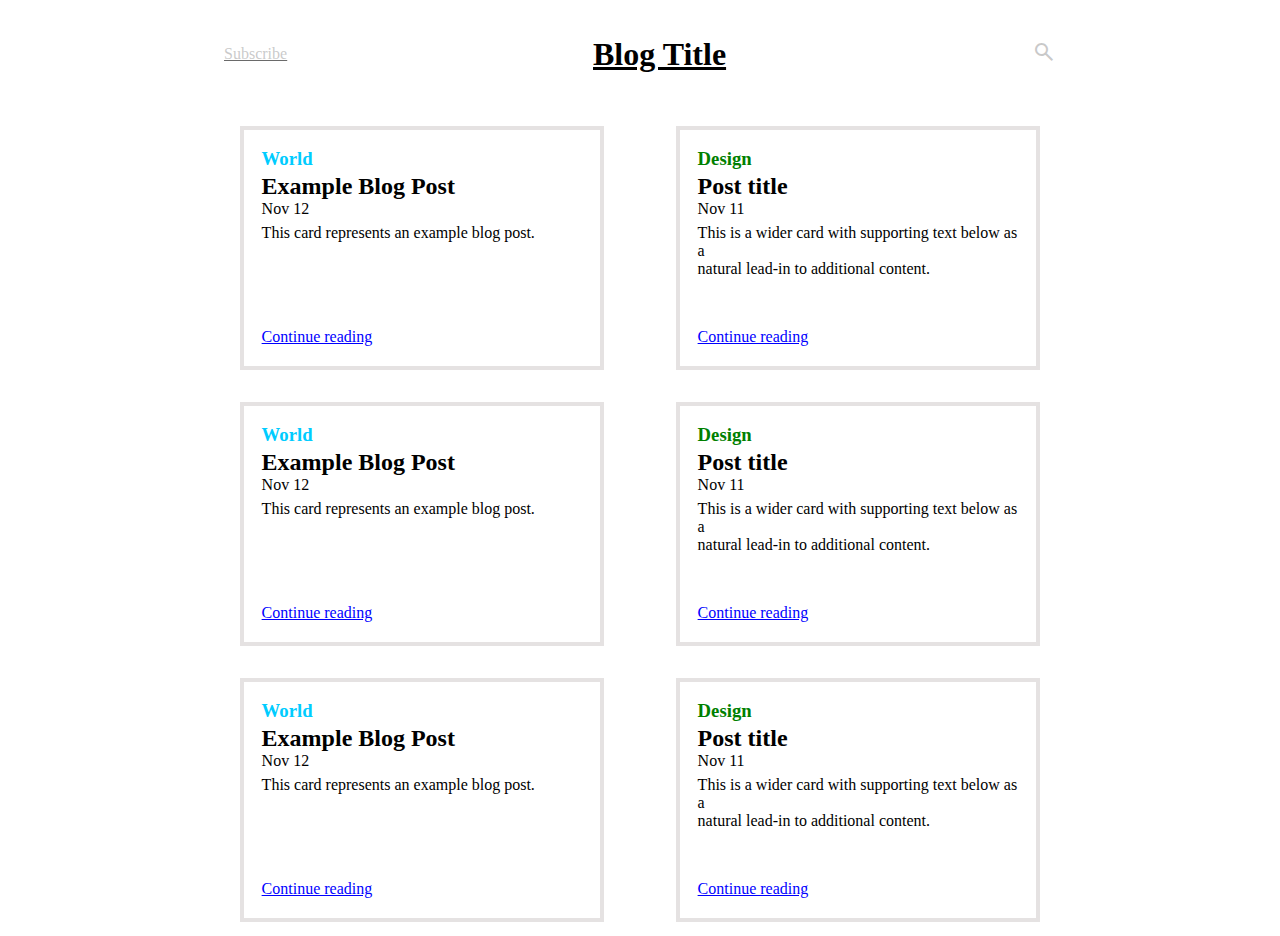
<file: grid/index.html>
<!DOCTYPE html>
<html lang="en">
<head>
  <meta charset="UTF-8">
  <meta http-equiv="X-UA-Compatible" content="IE=edge">
  <meta name="viewport" content="width=device-width, initial-scale=1.0">
  <title>BLOG SITE</title>
  <link rel="stylesheet" href="https://fonts.googleapis.com/css2?family=Material+Symbols+Outlined:opsz,wght,FILL,GRAD@20..48,100..700,0..1,-50..200" />
  <link rel="stylesheet" href="style.css">
</head>
<body> 
  <div id=wrapper>
    <div class="container">
      <div id="grid-head">
        <div class="subscribe">Subscribe</div>
        <div class="title">
            <h1>Blog Title</h1>
        </div>
        <div class="search">
            <span class="material-symbols-outlined">search</span>
        </div>
    </div>
    <div class="grid">
        <div class="grid-content" id="bg1">
            <h3 class="heading1">World</h3>
            <h2>Example Blog Post</h2>
            <p>Nov 12</p>
            <div class="desc">
                This card represents an example blog post.
            </div>
        </div>
            <div class="another">
            <a href="another.html" target="_blank">Continue reading</a>
            </div>
    </div>
    <div class="grid">
        <div class="grid-content" id="bg2">
            <h3 class="heading2">Design</h3>
            <h2>Post title</h2>
            <p>Nov 11</p>
            <div class="desc">
                This is a wider card with supporting text below as a<br>
                natural lead-in to additional content.
            </div>
        </div>
            <div class="another">
            <a href="another.html" target="_blank">Continue reading</a>
            </div>
    </div>
    <div class="grid">
        <div class="grid-content" id="bg3">
            <h3 class="heading1">World</h3>
            <h2>Example Blog Post</h2>
            <p>Nov 12</p>
            <div class="desc">
                This card represents an example blog post.
            </div>
        </div>
            <div class="another">
            <a href="another.html" target="_blank">Continue reading</a>
            </div>
    </div>
    <div class="grid">
        <div class="grid-content" id="bg4">
            <h3 class="heading2">Design</h3>
            <h2>Post title</h2>
            <p>Nov 11</p>
            <div class="desc">
                This is a wider card with supporting text below as a<br>
                natural lead-in to additional content.
            </div>
        </div>
            <div class="another">
            <a href="another.html" target="_blank">Continue reading</a>
            </div>
    </div>
    <div class="grid">
        <div class="grid-content" id="bg5">
            <h3 class="heading1">World</h3>
            <h2>Example Blog Post</h2>
            <p>Nov 12</p>
            <div class="desc">
                This card represents an example blog post.
            </div>
        </div>
            <div class="another">
            <a href="another.html" target="_blank">Continue reading</a>
            </div>
    </div>
    <div class="grid">
        <div class="grid-content" id="bg6">
            <h3 class="heading2">Design</h3>
            <h2>Post title</h2>
            <p>Nov 11</p>
            <div class="desc">
                This is a wider card with supporting text below as a<br>
                natural lead-in to additional content.
            </div>
        </div>
            <div class="another">
            <a href="another.html" target="_blank">Continue reading</a>
            </div>
    </div>
    </div>
  </div>
</body>
</html>
</file>
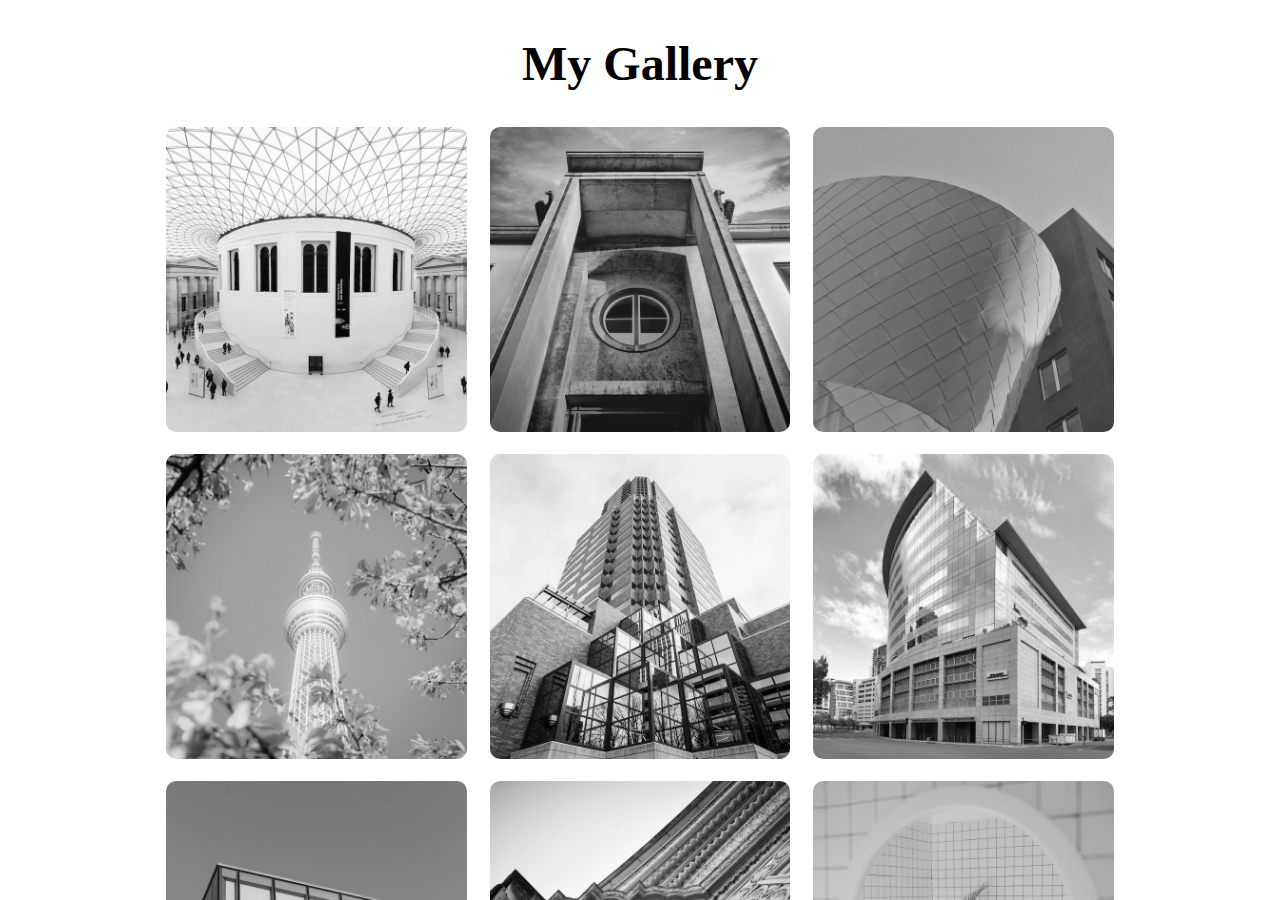
<file: image_gallery_grid/index.html>
<!DOCTYPE html>
<html lang="en">
<head>
    <meta charset="UTF-8">
    <meta http-equiv="X-UA-Compatible" content="IE=edge">
    <meta name="viewport" content="width=device-width, initial-scale=1.0">
    <title>Image Gallery</title>
    <link rel="stylesheet" href="style.css">
</head>
<body>
    <div id="wrapper">
        <div class="container">
            <h1>My Gallery</h1>
            <div class="gallery">
                <figure class="card">
                    <img src="image1.jpg" alt="">
                    <figcaption>Image1</figcaption>
                </figure>
                <figure class="card">
                    <img src="image2.jpeg" alt="">
                    <figcaption>Image2</figcaption>
                </figure>
                <figure class="card">
                    <img src="image3.jpeg" alt="">
                    <figcaption>Image3</figcaption>
                </figure>
                <figure class="card">
                    <img src="image4.jpeg" alt="">
                    <figcaption>Image4</figcaption>
                </figure>
                <figure class="card">
                    <img src="image5.jpeg" alt="">
                    <figcaption>Image5</figcaption>
                </figure>
                <figure class="card">
                    <img src="image6.jpeg" alt="">
                    <figcaption>Image6</figcaption>
                </figure>
                <figure class="card">
                    <img src="image7.jpeg" alt="">
                    <figcaption>Image7</figcaption>
                </figure>
                <figure class="card">
                    <img src="image8.jpeg" alt="">
                    <figcaption>Image8</figcaption>
                </figure>
                <figure class="card">
                    <img src="image9.jpeg" alt="">
                    <figcaption>Image9</figcaption>
                </figure>
            </div>
        </div>
    </div>
</body>
</html>
</file>
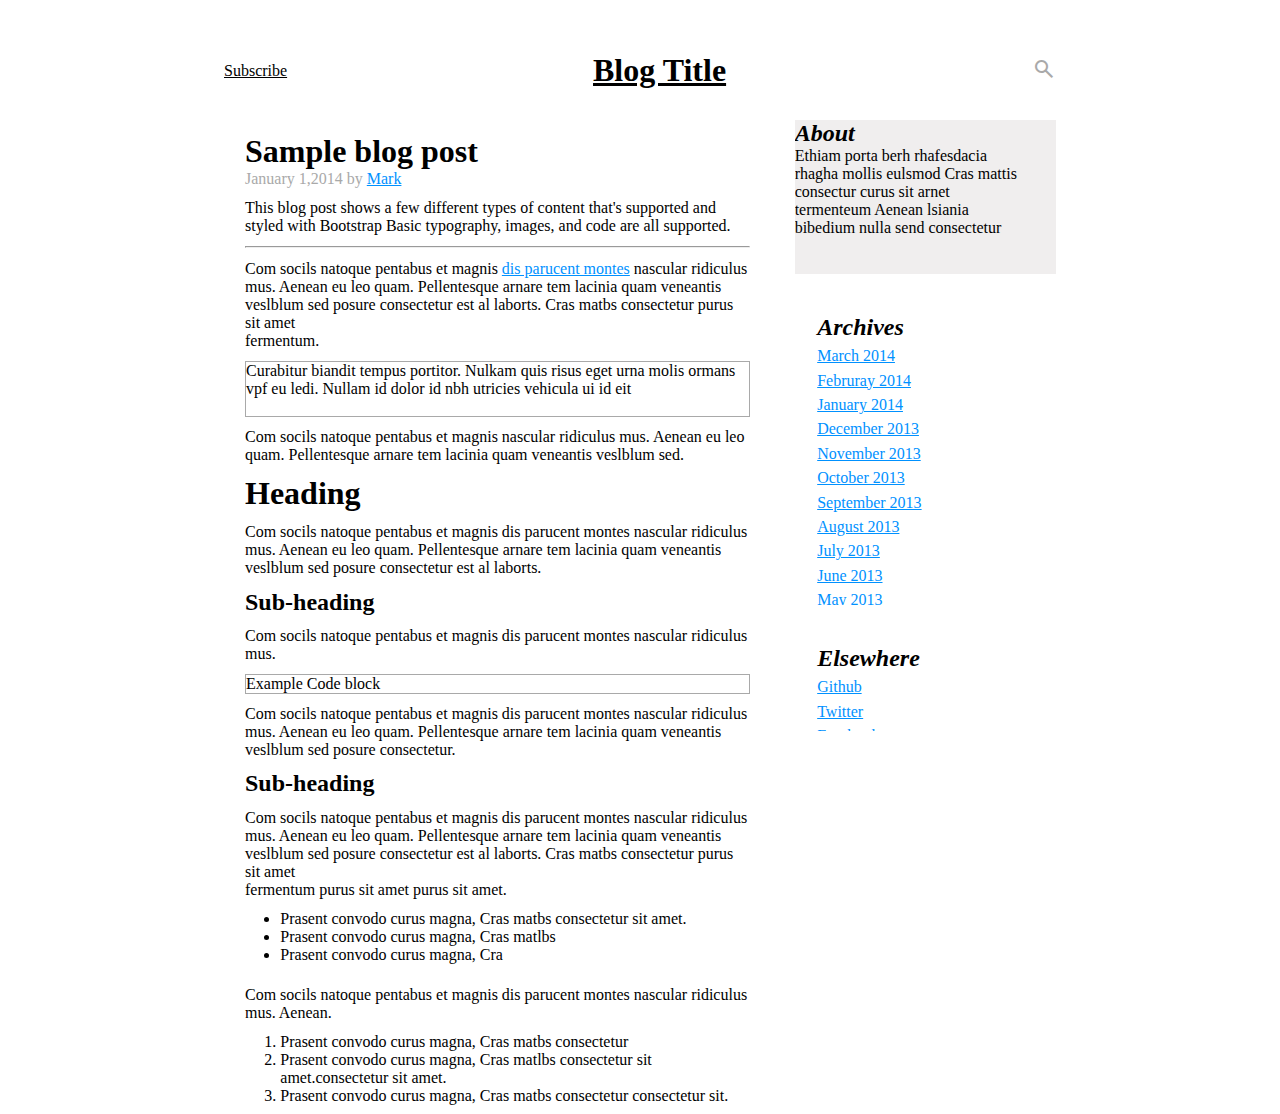
<file: grid/another.html>
<!DOCTYPE html>
<html lang="en">
<head>
    <meta charset="UTF-8">
    <meta http-equiv="X-UA-Compatible" content="IE=edge">
    <meta name="viewport" content="width=device-width, initial-scale=1.0">
    <title>new page</title>
    <link rel="stylesheet" href="https://fonts.googleapis.com/css2?family=Material+Symbols+Outlined:opsz,wght,FILL,GRAD@20..48,100..700,0..1,-50..200" />
    <link rel="stylesheet" href="another.css">
</head>
<body>
  
  <div id="wrapper">
    <div class="container">
        <div class="grid" id="header">
            <div class="Subscribe">Subscribe</div>
            <div class="title"><h1>Blog Title</h1></div>
            <div class="search">
                <span class="material-symbols-outlined">search</span>
            </div>
        </div>
        <div class="grid" id="content">

            <div class="grid-content">
                <h1>Sample blog post</h1>
                <p class="jan">January 1,2014 by <a href="">Mark</a></p>
                <p>
                    This blog post shows a few different types of content that's supported and styled with  
                    Bootstrap Basic typography, images, and code are all supported.
                </p>
                <hr>
                <p>
                    Com socils natoque pentabus et magnis <a href="">dis parucent montes</a> nascular ridiculus mus.
                    Aenean eu leo quam. Pellentesque arnare tem lacinia quam veneantis veslblum sed
                    posure consectetur est al laborts. Cras matbs consectetur purus sit amet <br>
                    fermentum.
                </p>
                <div style="border:1px solid darkgrey">
                    Curabitur biandit tempus portitor. Nulkam quis risus eget urna molis ormans vpf eu
                    ledi. Nullam id dolor id nbh utricies vehicula ui id eit
                    <br><br>
                </div>
                <p>
                    Com socils natoque pentabus et magnis nascular ridiculus mus.
                    Aenean eu leo quam. Pellentesque arnare tem lacinia quam veneantis veslblum sed.
                </p>
                <h1>Heading</h1>
                <p>
                    Com socils natoque pentabus et magnis dis parucent montes nascular ridiculus mus.
                    Aenean eu leo quam. Pellentesque arnare tem lacinia quam veneantis veslblum sed
                    posure consectetur est al laborts.
                </p>
                <h2>Sub-heading</h2>
                <p>
                    Com socils natoque pentabus et magnis dis parucent montes nascular ridiculus mus.
                </p>
                <div style="border:1px solid darkgrey">
                    Example Code block 
                </div>
                <p>
                    Com socils natoque pentabus et magnis dis parucent montes nascular ridiculus mus.
                    Aenean eu leo quam. Pellentesque arnare tem lacinia quam veneantis veslblum sed
                    posure consectetur.
                </p>
                <h2>Sub-heading</h2>
                <p>
                    Com socils natoque pentabus et magnis dis parucent montes nascular ridiculus mus.
                    Aenean eu leo quam. Pellentesque arnare tem lacinia quam veneantis veslblum sed
                    posure consectetur est al laborts. Cras matbs consectetur purus sit amet <br>
                    fermentum purus sit amet purus sit amet.

                    <ul class="list">
                        <li>Prasent convodo curus magna, Cras matbs consectetur sit amet.</li>
                        <li>Prasent convodo curus magna, Cras matlbs</li>
                        <li>Prasent convodo curus magna, Cra</li>
                    </ul>
                </p>
                <p>
                    Com socils natoque pentabus et magnis dis parucent montes nascular ridiculus mus.
                    Aenean. 

                    <ol class="list">
                        <li>Prasent convodo curus magna, Cras matbs consectetur</li>
                        <li>Prasent convodo curus magna, Cras matlbs consectetur sit amet.consectetur sit amet.</li>
                        <li>Prasent convodo curus magna, Cras matbs consectetur consectetur sit.</li>
                    </ol>
                </p>
                <p>
                    Com socils natoque pentabus et magnis dis parucent montes nascular ridiculus mus.
                    Aenean eu.
                </p>

                <div class="btn">
                    <span class="older">Older Post</span>
                    <span class="newer">Newer Post</span>
                </div>
                
            </div>

        </div>
        <div class="grid" id="about">
            <div class="content">
                <h2><i>About</i></h2>
                <p>Ethiam porta berh rhafesdacia <br>
                    rhagha mollis eulsmod Cras mattis
                    consectur curus sit arnet <br>
                    termenteum Aenean lsiania <br>
                    bibedium nulla send consectetur
                </p>
            </div>
        </div>
        <div class="grid" id="archives">
            <div class="archivess">
                <h2><i>Archives</i></h2>
                <a href="">March 2014</a>
                <a href="">Februray 2014</a>
                <a href="">January 2014</a>
                <a href="">December 2013</a>
                <a href="">November 2013</a>
                <a href="">October 2013</a>
                <a href="">September 2013</a>
                <a href="">August 2013</a>
                <a href="">July 2013</a>
                <a href="">June 2013</a>
                <a href="">May 2013</a>
                <a href="">April 2013</a>
            </div>
        </div>
        <div class="grid" id="else">
            <div class="elsewhere">
                <h2><i>Elsewhere</i></h2>
                <a href="">Github</a>
                <a href="">Twitter</a>
                <a href="">Facebook</a>
            </div>
        </div>
    </div>
</div>
    
</body>
</html>
</file>
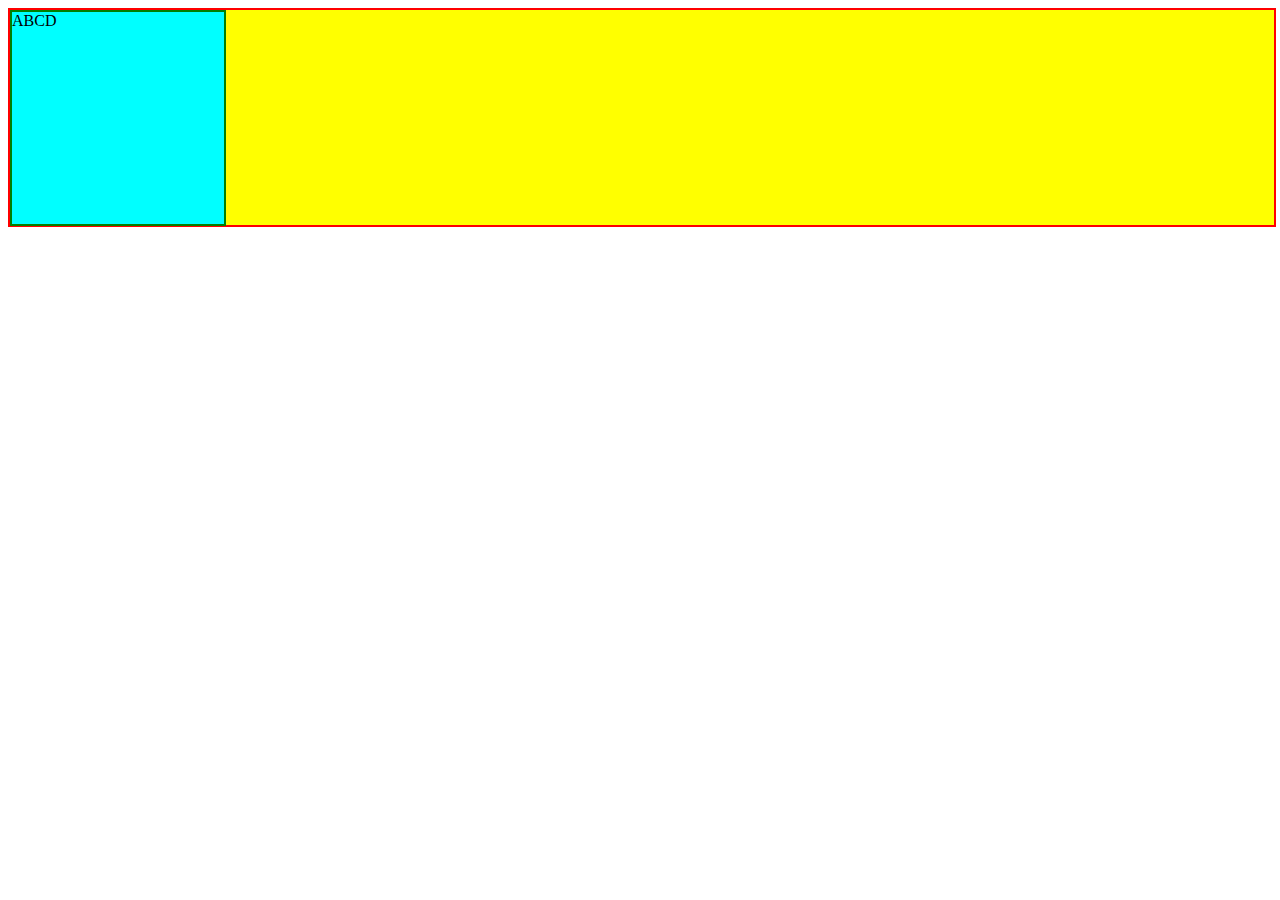
<file: hw/animation.html>
<!DOCTYPE html>
<html lang="en">
<head>
    <meta charset="UTF-8">
    <meta http-equiv="X-UA-Compatible" content="IE=edge">
    <meta name="viewport" content="width=device-width, initial-scale=1.0">
    <title>Document</title>
    <link rel="stylesheet" href="animation.css">
</head>
<body>
    <div class="container">
        <div class="box">ABCD</div>
    </div>
</body>
</html>
</file>
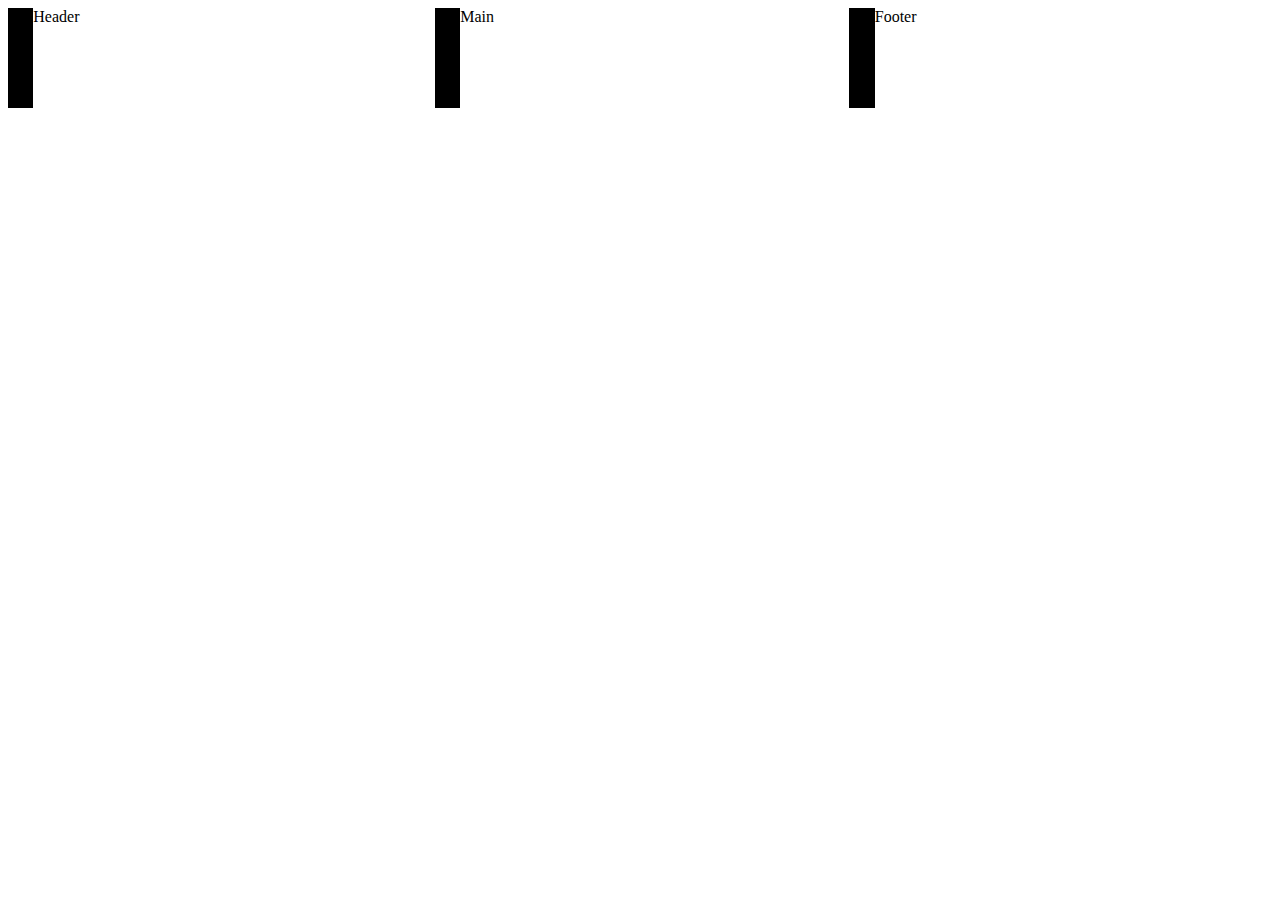
<file: hw/flex.html>
<!DOCTYPE html>
<html lang="en">
<head>
    <meta charset="UTF-8">
    <meta http-equiv="X-UA-Compatible" content="IE=edge">
    <meta name="viewport" content="width=device-width, initial-scale=1.0">
    <title>FLEXBOX</title>
    <link rel="stylesheet" href="flex.css">
</head>
<body>
    <div class="container">
        <div class="item">Header</div>
        <div class="item">Main</div>
        <div class="item">Footer</div>
      </div>
</div>
</body>
</html>
</file>
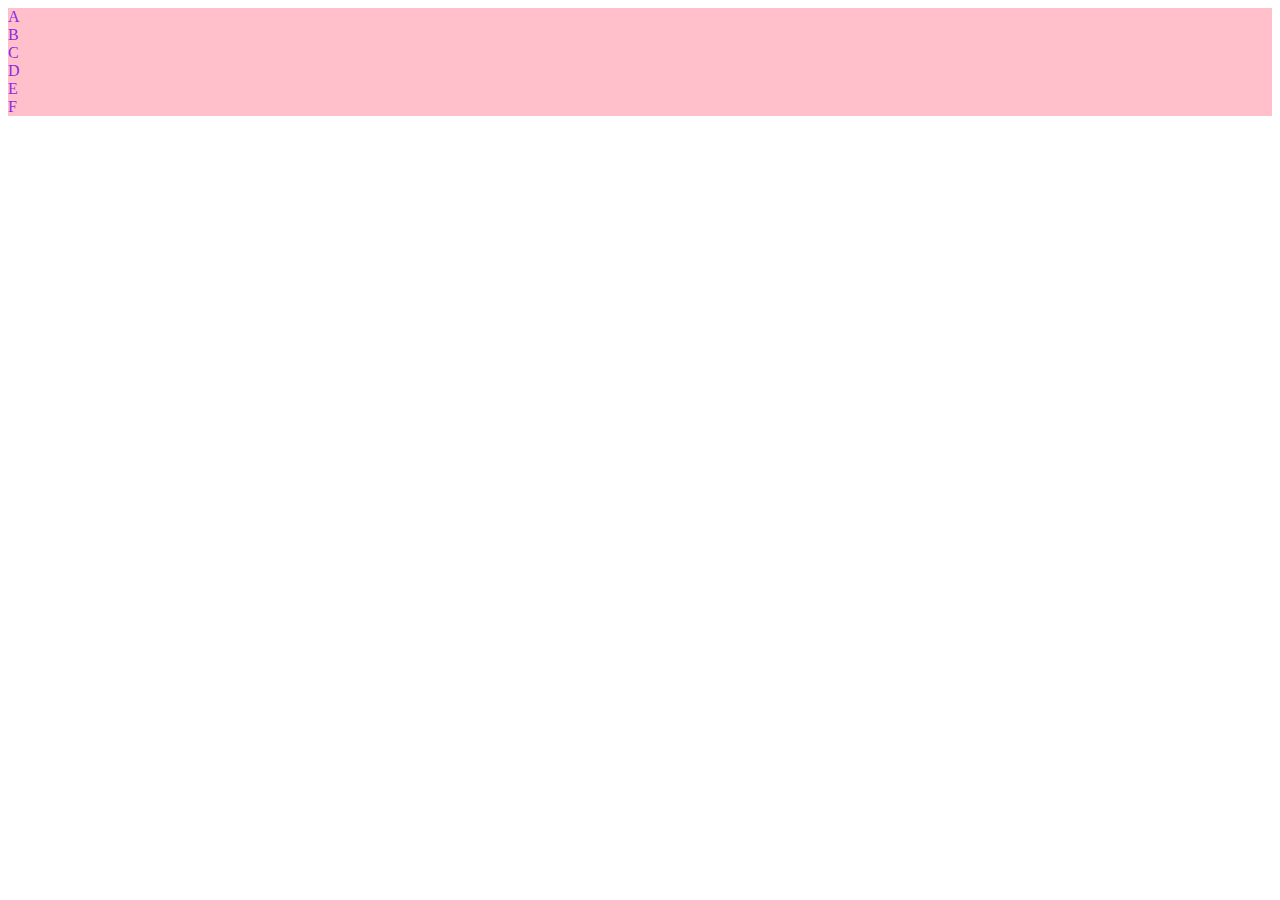
<file: hw/grid.html>
<!DOCTYPE html>
<html lang="en">
<head>
    <meta charset="UTF-8">
    <meta http-equiv="X-UA-Compatible" content="IE=edge">
    <meta name="viewport" content="width=device-width, initial-scale=1.0">
    <title>GRID</title>
    <link rel="stylesheet" href="grid.css">
</head>
<body>
    <div class="container">
        <div>A</div>
        <div>B</div>
        <div>C</div>
        <div>D</div>
        <div>E</div>
        <div>F</div>
      </div>
</body>
</html>
</file>
<file: grid/style.css>
*{
  padding:0;
  margin:0;
  box-sizing: border-box;
}

#wrapper{
  overflow-y: auto;
  overflow-x: hidden;
}

.container {
  display: grid;
  grid-gap: 2.5em;
  grid-template-columns: repeat(2,1fr) ;
  grid-template-rows: 8vh repeat(3,1fr);
  min-height: 100vh;
  width: 65vw;
  margin: 2vh auto;
  grid-template-areas: 
  "hd hd"
  "b1 b2"
  "b3 b4"
  "b5 b6";
}

.grid{
  justify-self: center;
  box-shadow: 0px 0px 0px 4px #E5E2E2;
  width: 90%;
  
}

#grid-head{
  justify-content: space-between;
  display: flex;
  width: 100%;
  text-decoration: underline;
  align-items: center;
  grid-area: hd;
}

.grid-content {
    margin: 0 auto;
    height: 75%;
    width: 90%;
    margin-top: 5%;
    margin-bottom: 1%;
}

.heading1 {
  color: rgb(0, 204, 255);
}

.heading2{
  color: green;
}

.subscribe{
  text-decoration: underline;
  color: rgba(169, 169, 169, 0.629);
  cursor: pointer;
}

.search{
  color: rgba(169, 169, 169, 0.629);
  cursor: pointer;
}

.desc{
  margin-top: 2%;
}
.another  {
  width:90%;
  margin: 0 auto; 
}

.another a {
  text-decoration: underline;
  color: blue;
}
.grid-content h3{
  margin-bottom: 1%;
  margin-top: 4%;
}
#bg1
{
    grid-area: b1;
}

#bg2
{
    grid-area: b2;
}

#bg3
{
    grid-area: b3;
}

#bg4
{
    grid-area: b4;
}

#bg5
{
    grid-area: b5;
}

#bg6
{
    grid-area: b6;
}
</file>
<file: image_gallery_grid/style.css>
* {
    margin: 0;
    padding: 0;
    box-sizing: border-box;
    
}

#wrapper{
    overflow-y: auto;
    overflow-x: hidden;
    height: 100vh;
}

.gallery {
    display: grid;
    grid-template-columns: repeat(3, 1fr);
    grid-template-rows: repeat(3, 1fr);
    grid-gap: 1.4rem;
}

.container {
    margin: 0 auto;
    width: 74vw;
}

h1{
    text-align: center;
    font-size: 3rem;
    margin: 4vh auto;
}

.card {
    
    
    position: relative;
    border-radius: 10px; 
    overflow: hidden;
    
}

.card img {
    width: 100%;
    height: 100%; 
    filter: grayscale(100%);
    box-shadow: 0 0 20px #333;
    object-fit: cover; 
}

.card:hover {
    transform: scale(1.03);
    filter: drop-shadow(0 0 10px #333); 
    transition: 0.3s;
}

.card:hover img{
   filter: grayscale(0%);  
}

.card figcaption{
   position: absolute;
   bottom: 0;
   left: 0;
   padding: 1.6rem;
   width: 100%; 
   height: 20%; 
   font-size: 16px;
   font-weight: 500;
   color: #fff;
   opacity: 0;
   border-radius: 0 0 10px 10px;
   background: linear-gradient(0deg, rgba(0, 0, 0, 0.5) 0%, rgba(255, 255, 255, 0)100%);
   transition: 0.3s;
}

.card:hover figcaption{
   opacity: 1;
   transform: scale(1.03);
}
</file>
<file: grid/another.css>
* {
  padding: 0;
  margin: 0;
  box-sizing: border-box;
}

#wrapper{
  overflow-x: hidden;
  overflow-y: auto;
}

.container{
  display: grid;
  grid-template-columns: repeat(3,1fr);
  grid-template-rows: 5% 15% 30% 10% 35%;
  margin: 5vh auto;
  height: 80vmax;
  width: 65vw;
  grid-gap: 1.5rem;
  grid-template-areas: 
    "hd hd hd"
    "main main about"
    "main main archives"
    "main main else"
    "main main side";
}

#header{
  display: flex;
  width: 100%;
  justify-content: space-between;
  text-decoration: underline;
  align-items: center;
  grid-area: hd;
}

.subscribe {
  color: darkgrey;
  text-decoration: underline;
  text-decoration-color: darkgrey;
}

.search{
  color: darkgrey;
}

#content{
    grid-area: main;
    overflow-y: scroll;
}

#content::-webkit-scrollbar{
  display: none;
}

.grid-content{
  margin: auto;
  display: flex;
  flex-direction: column;
  gap:0.7em;
  padding:0.8rem;
  width: 97%;
}

.jan{
  color: darkgrey;
  margin-top: -2.2%;
}

.list{
  margin-left: 7%;
}

.btn{
  margin-top: 8%;
}

.btn span{
  display: inline;
  padding:0.6em;
  border-radius: 3rem;
}

.older{
  color: rgb(0, 200, 255);
  border: 1px solid rgb(0, 200, 255);
}

.older:hover{
  color:white;
  background-color: rgb(0, 200, 255);
  border: rgb(0, 200, 255);
  cursor: pointer;
}

.newer{
  color: darkgray;
  border: 1px solid rgba(169, 169, 169, 0.641);
}

.newer:hover{
  color: white;
  cursor: pointer;
  background-color: rgba(169, 169, 169, 0.641);
  border: rgba(169, 169, 169, 0.641);
}

#about{
  grid-area: about;
  background-color: rgb(240, 238, 238);
  overflow-y: scroll;
}

#about::-webkit-scrollbar{
  display: none;
}

#archives{
  grid-area: archives;
  overflow-y: scroll;
  
}

#archives::-webkit-scrollbar{
  display: none;
}
.archivess{
  display: flex;
  flex-direction: column;
  padding: 1rem;
  gap: 0.4rem;
  margin: auto;
  width: 95%;
}

#else{
  grid-area: else;
  overflow-y: scroll;
}

#else::-webkit-scrollbar{
  display: none;
}

.elsewhere{
  display: flex;
  flex-direction: column;
  padding: 1rem;
  gap: 0.4rem;
  margin: auto;
  width: 95%;
}

#side{
  grid-area: side;
}

a{
  color: rgb(0, 145, 255);
  text-decoration: underline;
}
</file>
<file: hw/animation.css>
.container{
    width: 100%;
    background-color: yellow;
    border: 2px solid red;
    height: 215px;

}

.box{
    border: 2px solid green;
    background-color: aqua;
    height: 212px;
    width: 212px;

    animation-name: babbar;
    animation-duration: 3s; 
    /* animation-iteration-count: 4; for how much time the time the animation will run */
    animation-timing-function: ease-in;
    animation-delay: 1s;
    animation-direction: normal;
    /* animation-direction: reverse; it will backward the animation
    animation-direction: alternate; right to left left to right */
    
    /* animation-fill-mode: forward;  the animation stops at end
         backward - after end it comes to its initial state
         both - it will */
}

@keyframes babbar {
    0% {
      width: 212px;
      background-color: aqua;
    }

    30% {
width:35%;
background-color: antiquewhite;
    }

    65%{
    width:70%;
    background-color: blue;
    }

    100%{
    width:100%;
    background-color: blueviolet;
    }
}


/* @keyframes babbar  {
  from {
    width:212px
   }

to{
width:800px
}

} */

/* keyframe views the animation movement, it a instance of time, it reflects state having instances */
</file>
<file: hw/flex.css>
.container {
    display: flex;
    background-color: black;
  }
  
  .item {
    flex-grow: 1;
    height: 100px;
    background-color: white;
  }
  
  .item {
    margin-left: 2%;
  }
</file>
<file: hw/grid.css>
.container {
    display: grid;
    color: blueviolet;
    background-color: pink;
    border: 2px palevioletred;
  }
</file>
